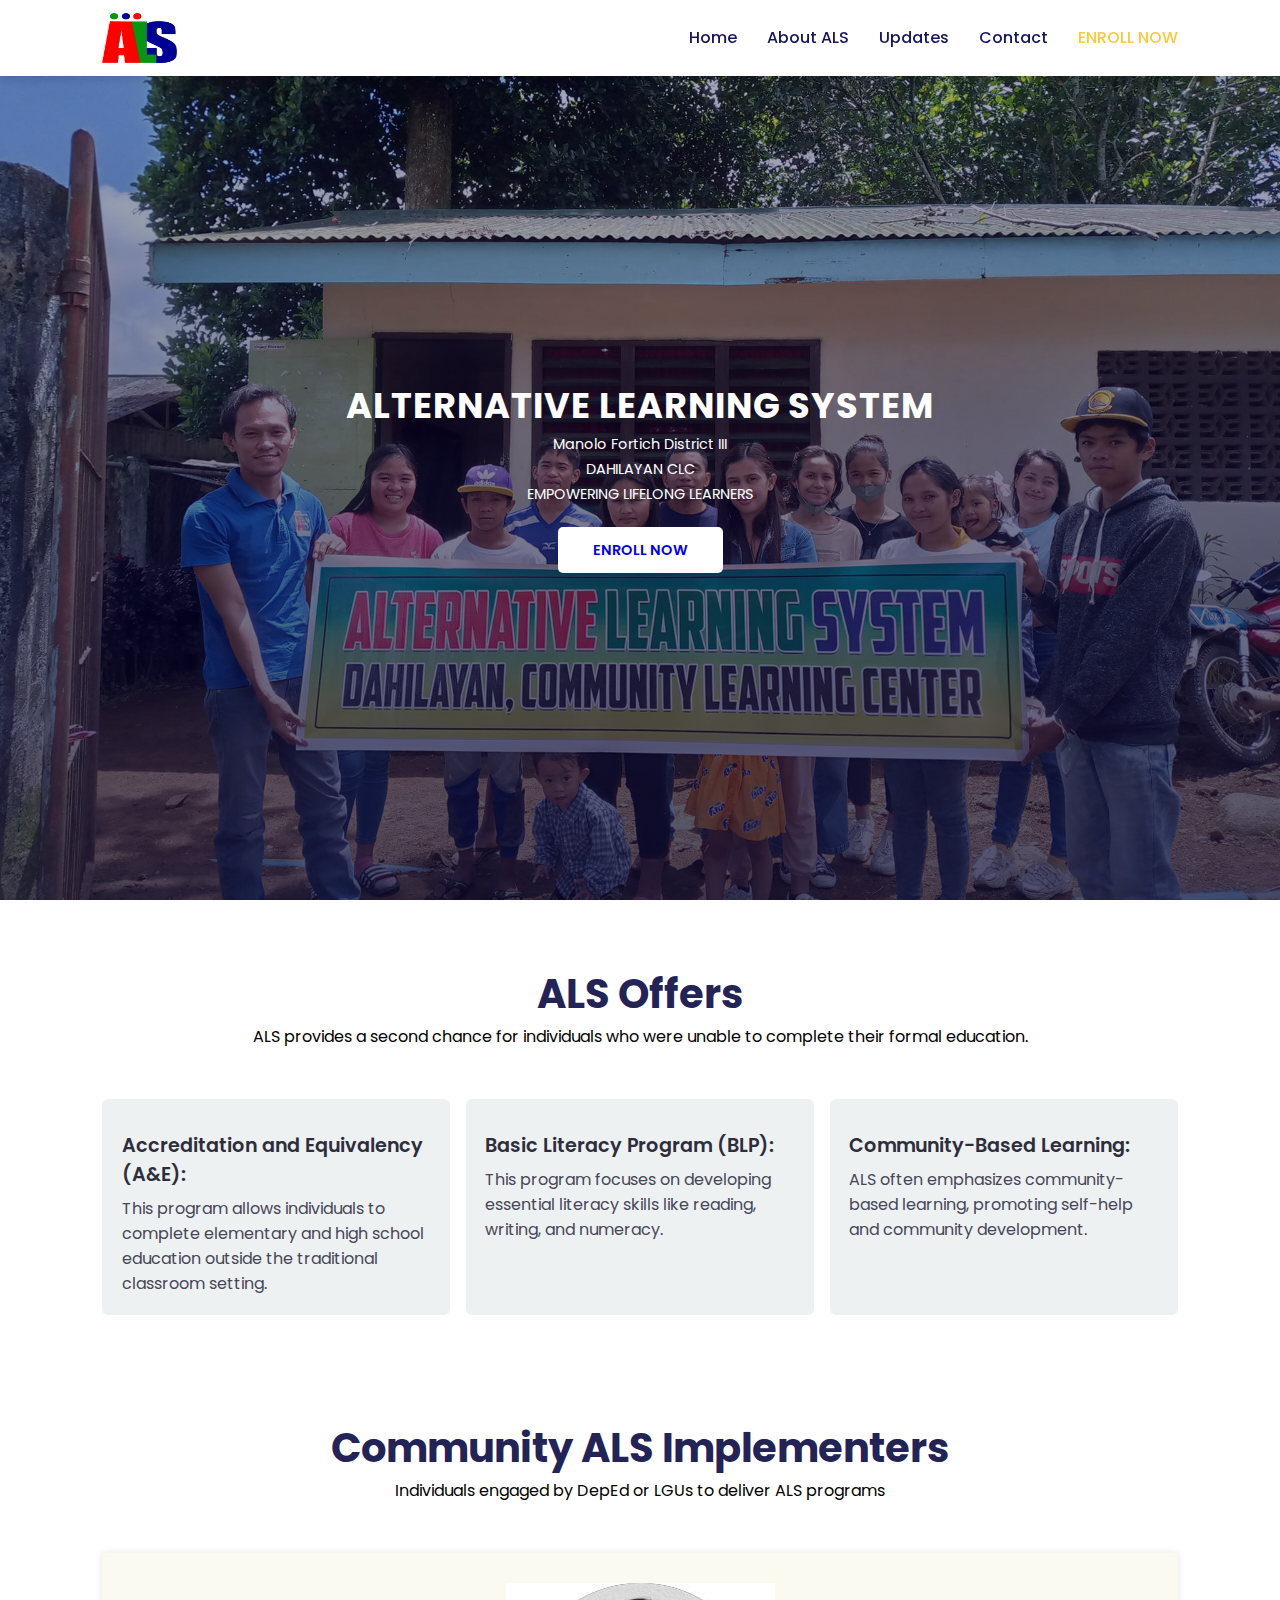
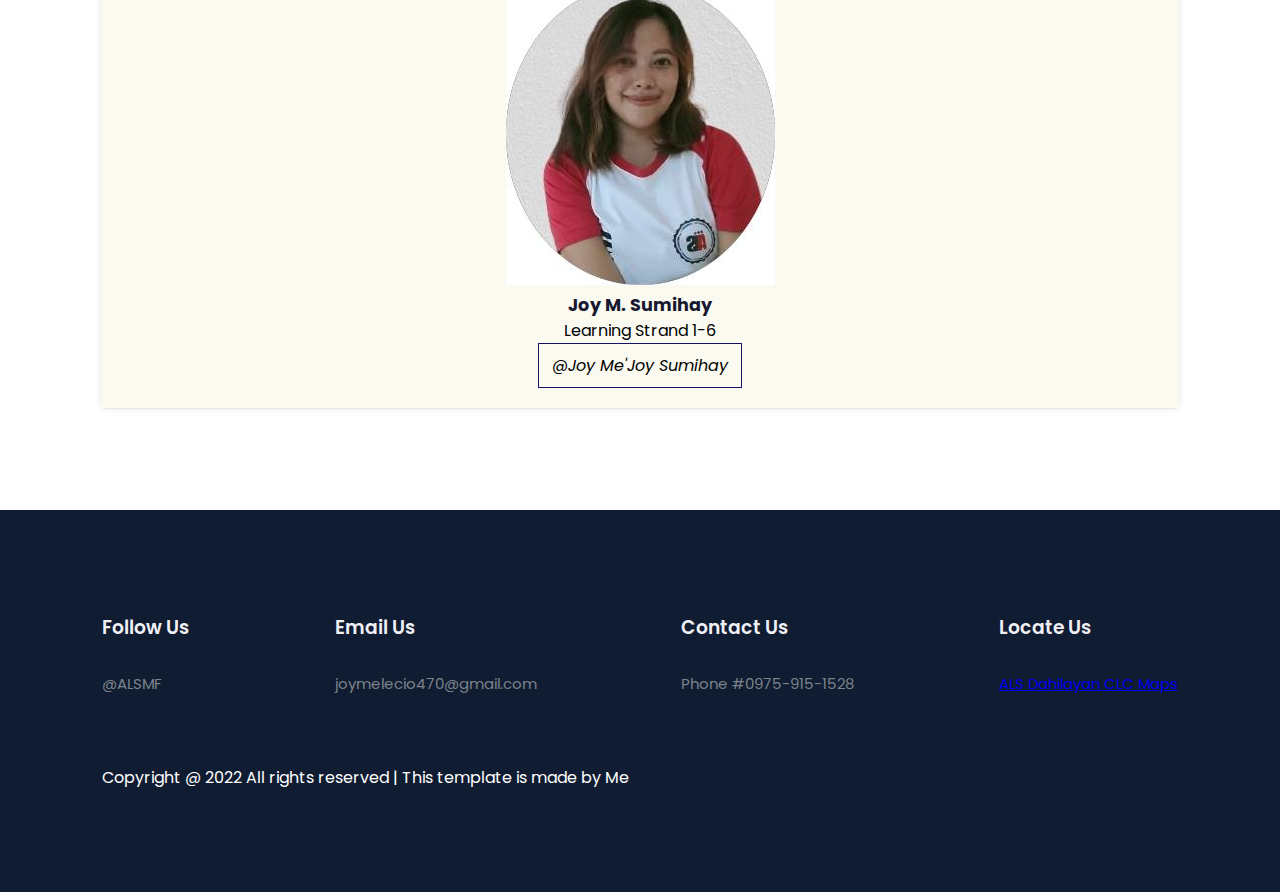
<file: index.html>
<!DOCTYPE html>
<html lang="en">
<head>
	<meta charset="UTF-8">
	<meta name="viewport" content="width=device-width, initial-scale=1.0">
	<title>Education Website Template</title>

	<!-- External CSS -->
	<link rel="stylesheet" href="style.css">

	<!-- JQuery CDN link -->
	<script src="https://code.jquery.com/jquery-3.6.0.min.js" integrity="sha256-/xUj+3OJU5yExlq6GSYGSHk7tPXikynS7ogEvDej/m4=" crossorigin="anonymous"></script>

</head>
<body>
	<!-- Navigation start -->
	<nav>
		<img src="img/ALS Logo.png" class="logo">

		<div class="navigation">
			<ul>
				<i id="menu-close" class="fas fa-times"></i>
				<li><a href="index.html">Home</a></li>
				<li><a href="aboutals.html">About ALS</a></li>
				<li><a href="update.html">Updates</a></li>
				<li><a href="contact.html">Contact</a></li>
				<li><a href="https://forms.gle/UQHcYCnkTN2xwKwx7" class="active">ENROLL NOW</a></li>
			</ul>

			<img src="img/menu.png" id="menu-btn">
		</div>
	</nav>
	<!-- Navigation ends -->


	<!-- Hero section starts from here -->
	<section id="home">
		<h2>
			ALTERNATIVE LEARNING SYSTEM
		</h2>
		<p>Manolo Fortich District III</p>
		<P>DAHILAYAN CLC</P>
		<p>EMPOWERING LIFELONG LEARNERS</p>
		<div class="btn">
			<a href="https://forms.gle/UQHcYCnkTN2xwKwx7" class="active">ENROLL NOW</a>
		</div>
	</section>
	<!-- Hero section ends from here -->


	<!-- Features section starts from here -->
	<section id="features">
		<h1>ALS Offers</h1>
		<p>ALS provides a second chance for individuals who were unable to complete their formal education.</p>

		<div class="fea-base">
			<div class="fea-box">
				<i class="fas fa-graduation-cap"></i>
				<h3>Accreditation and Equivalency (A&E):</h3>
				<p>This program allows individuals to complete elementary and high school education outside the traditional classroom setting. </p>
			</div>

			<div class="fea-box">
				<i class="fa-solid fa-book-bookmark"></i>
				<h3>Basic Literacy Program (BLP):</h3>
				<p>This program focuses on developing essential literacy skills like reading, writing, and numeracy.</p>
			</div>

			<div class="fea-box">
				<i class="fas fa-award"></i>
				<h3>Community-Based Learning:</h3>
				<p>ALS often emphasizes community-based learning, promoting self-help and community development. </p>
			</div>
		</div>
	</section>
	<!-- Features section ends from here -->

	<!-- Experts section starts from here -->
	<section id="experts">
		<h1>Community ALS Implementers</h1>
		<p>Individuals engaged by DepEd or LGUs to deliver ALS programs</p>
		
		<div class="expert-box">
			<div class="profile">
				<img src="img/pic4.jpg" alt="Teacher Joy">
				<h6>Joy M. Sumihay</h6>
				<p>Learning Strand 1-6</p>
				<div class="pro-links">
					<i class="https://www.facebook.com/joymejoy.melecio/">@Joy Me'Joy Sumihay</i>
				</div>
			</div>


		</div>
	</section>
	<!-- Experts section ends from here -->

	<!-- Footer section starts from here -->
	<footer>
		<div class="footer-col">
			<h3>Follow Us</h3>
			<li>@ALSMF</li>
		</div>

		<div class="footer-col">
			<h3>Email Us</h3>
			<li>joymelecio470@gmail.com</li>
		</div>

		<div class="footer-col">
			<h3>Contact Us</h3>
			<li>Phone #0975-915-1528</li>
		</div>

		<div class="footer-col">
			<h3>Locate Us</h3>
			<li><a href="https://www.google.com/maps/place/Dahilayan+Integrated+School/@8.2222299,124.8503608,70m/data=!3m1!1e3!4m6!3m5!1s0x32ff9f4ded89d05b:0x259d423f08400990!8m2!3d8.2227063!4d124.8506874!16s%2Fg%2F11bz0b6h6_?entry=ttu&g_ep=EgoyMDI1MDUyOC4wIKXMDSoASAFQAw%3D%3D">ALS Dahilayan CLC Maps</a></li>
		</div>

		<div class="copyright">
			<p>Copyright @ 2022 All rights reserved | This template is made by Me</p>
		</div>
	</footer>
	<!-- Footer section ends from here -->

	<script>
		// Show menu links on burger click
		$('#menu-btn').click(function(){
			$('nav .navigation ul').addClass('active')
		});

		// Hide navbar on click function
		$('#menu-close').click(function(){
			$('nav .navigation ul').removeClass('active')
		});
	</script>
</body>
</html>
</file>
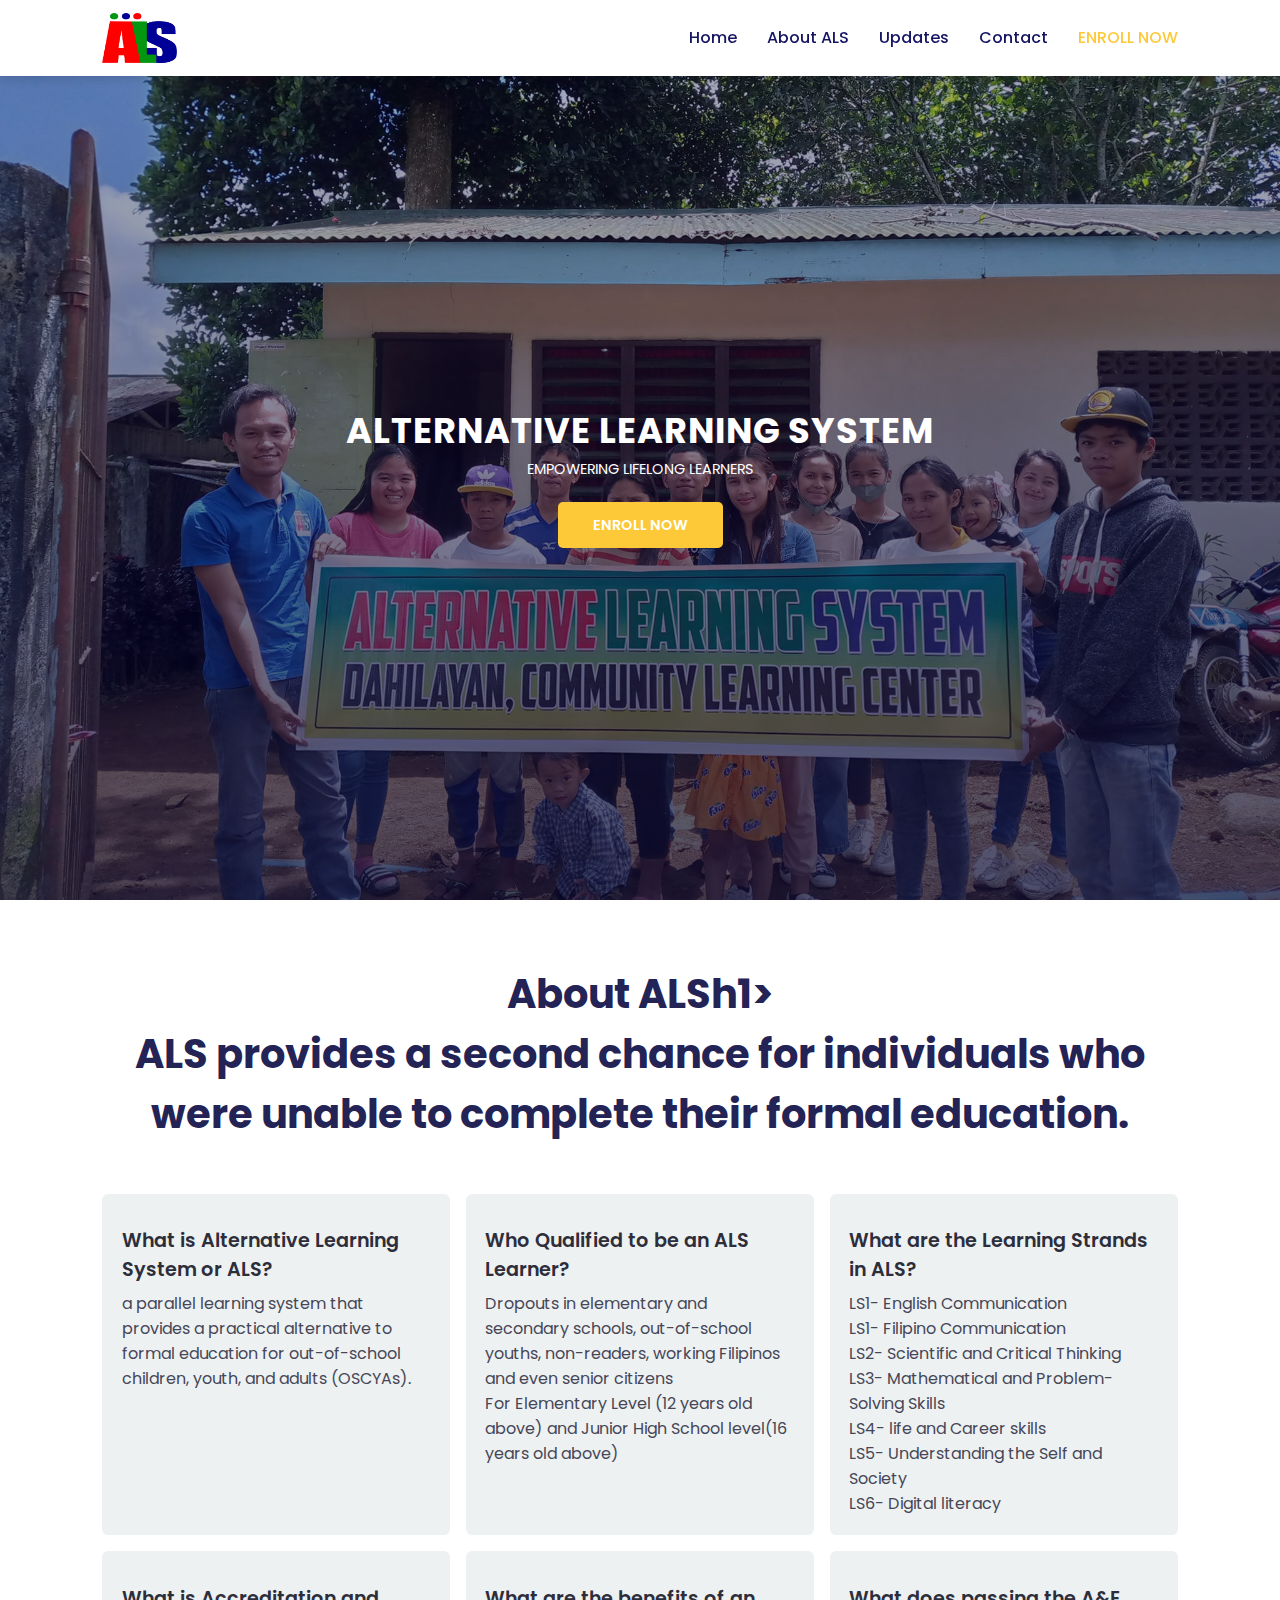
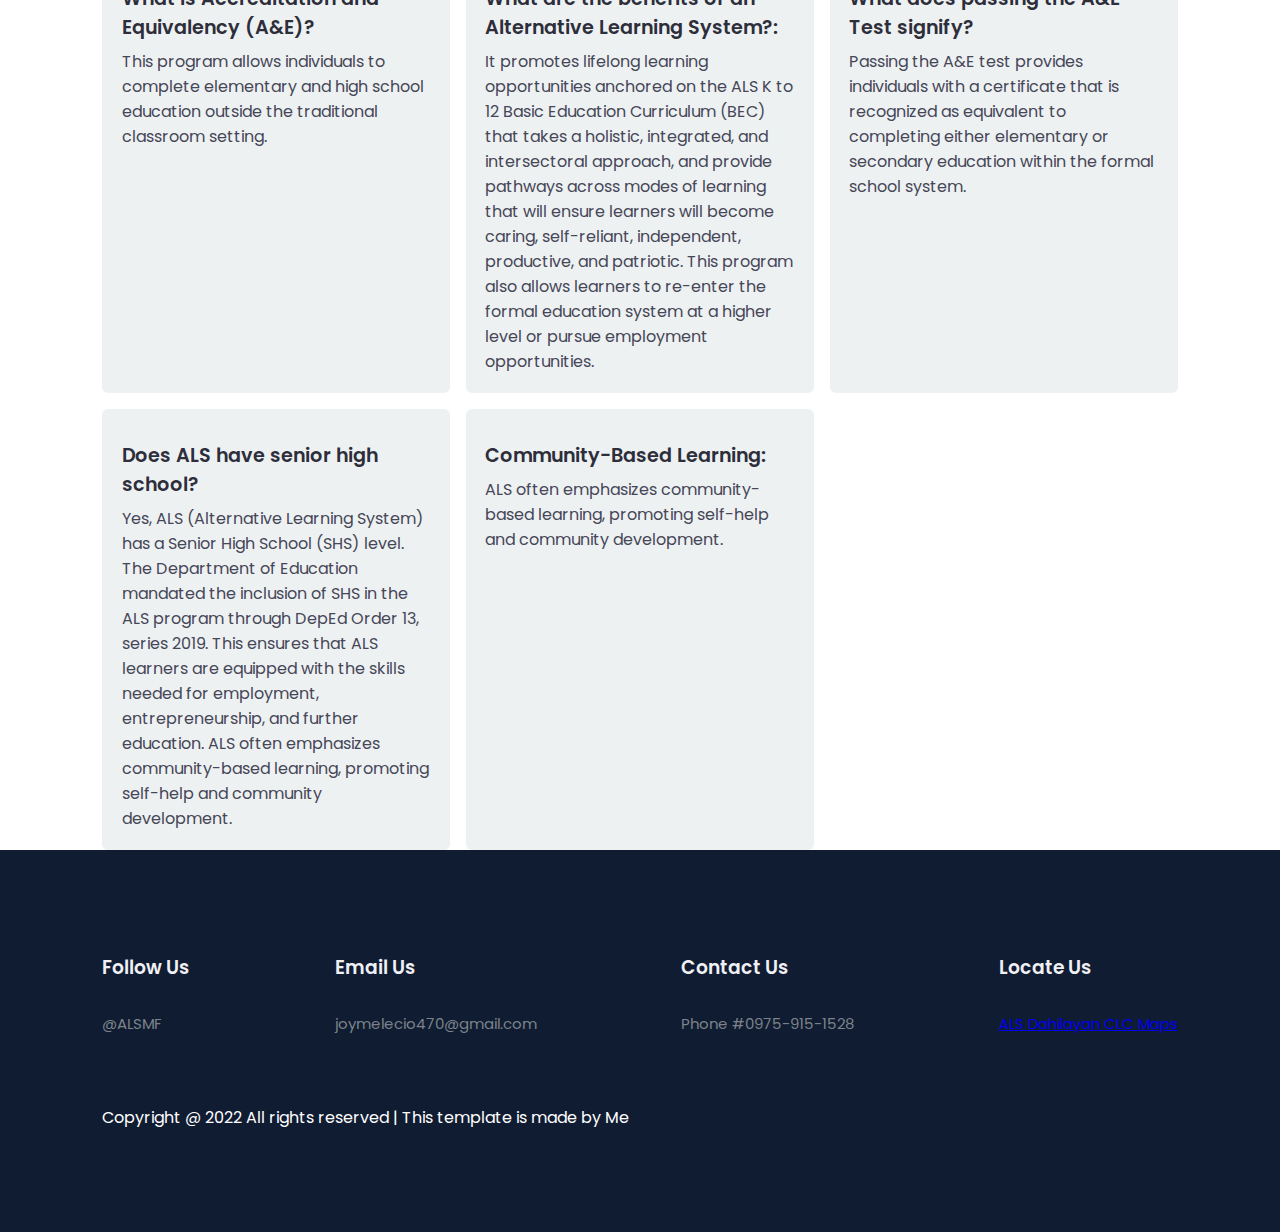
<file: aboutals.html>
<!DOCTYPE html>
<html lang="en">
<head>
	<meta charset="UTF-8">
	<meta name="viewport" content="width=device-width, initial-scale=1.0">
	<title>Education Website Template</title>

	<!-- External CSS -->
	<link rel="stylesheet" href="style.css">

	<!-- JQuery CDN link -->
	<script src="https://code.jquery.com/jquery-3.6.0.min.js" integrity="sha256-/xUj+3OJU5yExlq6GSYGSHk7tPXikynS7ogEvDej/m4=" crossorigin="anonymous"></script>

</head>
<body>
	<!-- Navigation start -->
	<nav>
		<img src="img/ALS Logo.png" class="logo">

		<div class="navigation">
			<ul>
				<i id="menu-close" class="fas fa-times"></i>
				<li><a href="index.html">Home</a></li>
				<li><a href="aboutals.html">About ALS</a></li>
				<li><a href="update.html">Updates</a></li>
				<li><a href="contact.html">Contact</a></li>
				<li><a href="https://forms.gle/UQHcYCnkTN2xwKwx7" class="active">ENROLL NOW</a></li>
			</ul>

			<img src="img/menu.png" id="menu-btn">
		</div>
	</nav>
	<!-- Navigation ends -->


	<!-- Hero section starts from here -->
	<section id="home">
		<h2>
			ALTERNATIVE LEARNING SYSTEM
		</h2>
		<p>EMPOWERING LIFELONG LEARNERS</p>
		<div class="btn">
			<a href="https://forms.gle/xo8cRjyifriNBMzb6" class="yellow">ENROLL NOW</a>
		</div>
	</section>
	<!-- Hero section ends from here -->


	<!-- Features section starts from here -->
	<section id="features">
		<h1>About ALSh1>
		<p>ALS provides a second chance for individuals who were unable to complete their formal education.</p>

		<div class="fea-base">
				<div class="fea-box">
				<i class="fas fa-graduation-cap"></i>
				<h3>What is Alternative Learning System or ALS?</h3>
				<p>a parallel learning system that provides a practical alternative to formal education for out-of-school children, youth, and adults (OSCYAs). </p>
			</div>

			<div class="fea-box">
				<i class="fas fa-graduation-cap"></i>
				<h3>Who Qualified to be an ALS Learner?</h3>
				<p>Dropouts in elementary and secondary schools, out-of-school youths, non-readers, working Filipinos and even senior citizens</p>
				<p>For Elementary Level (12 years old above) and Junior High School level(16 years old above) </p>
			</div>

			<div class="fea-box">
				<i class="fas fa-graduation-cap"></i>
				<h3>What are the Learning Strands in ALS?</h3>
				<p>LS1- English Communication</p>
				<p>LS1- Filipino Communication</p>
				<p>LS2- Scientific and Critical Thinking</p>
				<p>LS3- Mathematical and Problem-Solving Skills</p>
				<p>LS4- life and Career skills</p>
				<p>LS5- Understanding the Self and Society</p>
				<p>LS6- Digital literacy</p>
			</div>
			
			<div class="fea-box">
				<i class="fas fa-graduation-cap"></i>
				<h3>What is Accreditation and Equivalency (A&E)?</h3>
				<p>This program allows individuals to complete elementary and high school education outside the traditional classroom setting. </p>
			</div>

			<div class="fea-box">
				<i class="fa-solid fa-book-bookmark"></i>
				<h3>What are the benefits of an Alternative Learning System?:</h3>
				<p>It promotes lifelong learning opportunities anchored on the ALS K to 12 Basic Education Curriculum (BEC) that takes a holistic, integrated, and intersectoral approach, and provide pathways across modes of learning that will ensure learners will become caring, self-reliant, independent, productive, and patriotic. This program also allows learners to re-enter the formal education system at a higher level or pursue employment opportunities. </p>
			</div>

			<div class="fea-box">
				<i class="fas fa-award"></i>
				<h3>What does passing the A&E Test signify?</h3>
				<p>Passing the A&E test provides individuals with a certificate that is recognized as equivalent to completing either elementary or secondary education within the formal school system.</p>
			</div>

			<div class="fea-box">
				<i class="fas fa-award"></i>
				<h3>Does ALS have senior high school?</h3>
				<p>Yes, ALS (Alternative Learning System) has a Senior High School (SHS) level. The Department of Education mandated the inclusion of SHS in the ALS program through DepEd Order 13, series 2019. This ensures that ALS learners are equipped with the skills needed for employment, entrepreneurship, and further education. ALS often emphasizes community-based learning, promoting self-help and community development. </p>
			</div>

			<div class="fea-box">
				<i class="fas fa-award"></i>
				<h3>Community-Based Learning:</h3>
				<p>ALS often emphasizes community-based learning, promoting self-help and community development. </p>
			</div>
		</div>
	</section>
	<!-- Features section ends from here -->

	<!-- Footer section starts from here -->
	<footer>
		<div class="footer-col">
			<h3>Follow Us</h3>
			<li>@ALSMF</li>
		</div>

		<div class="footer-col">
			<h3>Email Us</h3>
			<li>joymelecio470@gmail.com</li>
		</div>

		<div class="footer-col">
			<h3>Contact Us</h3>
			<li>Phone #0975-915-1528</li>
		</div>

		<div class="footer-col">
			<h3>Locate Us</h3>
			<li><a href="https://www.google.com/maps/place/Dahilayan+Integrated+School/@8.2222299,124.8503608,70m/data=!3m1!1e3!4m6!3m5!1s0x32ff9f4ded89d05b:0x259d423f08400990!8m2!3d8.2227063!4d124.8506874!16s%2Fg%2F11bz0b6h6_?entry=ttu&g_ep=EgoyMDI1MDUyOC4wIKXMDSoASAFQAw%3D%3D">ALS Dahilayan CLC Maps</a></li>
		</div>

		<div class="copyright">
			<p>Copyright @ 2022 All rights reserved | This template is made by Me</p>
		</div>
	</footer>
	<!-- Footer section ends from here -->

	<script>
		// Show menu links on burger click
		$('#menu-btn').click(function(){
			$('nav .navigation ul').addClass('active')
		});

		// Hide navbar on click function
		$('#menu-close').click(function(){
			$('nav .navigation ul').removeClass('active')
		});
	</script>
</body>
</html>
</file>
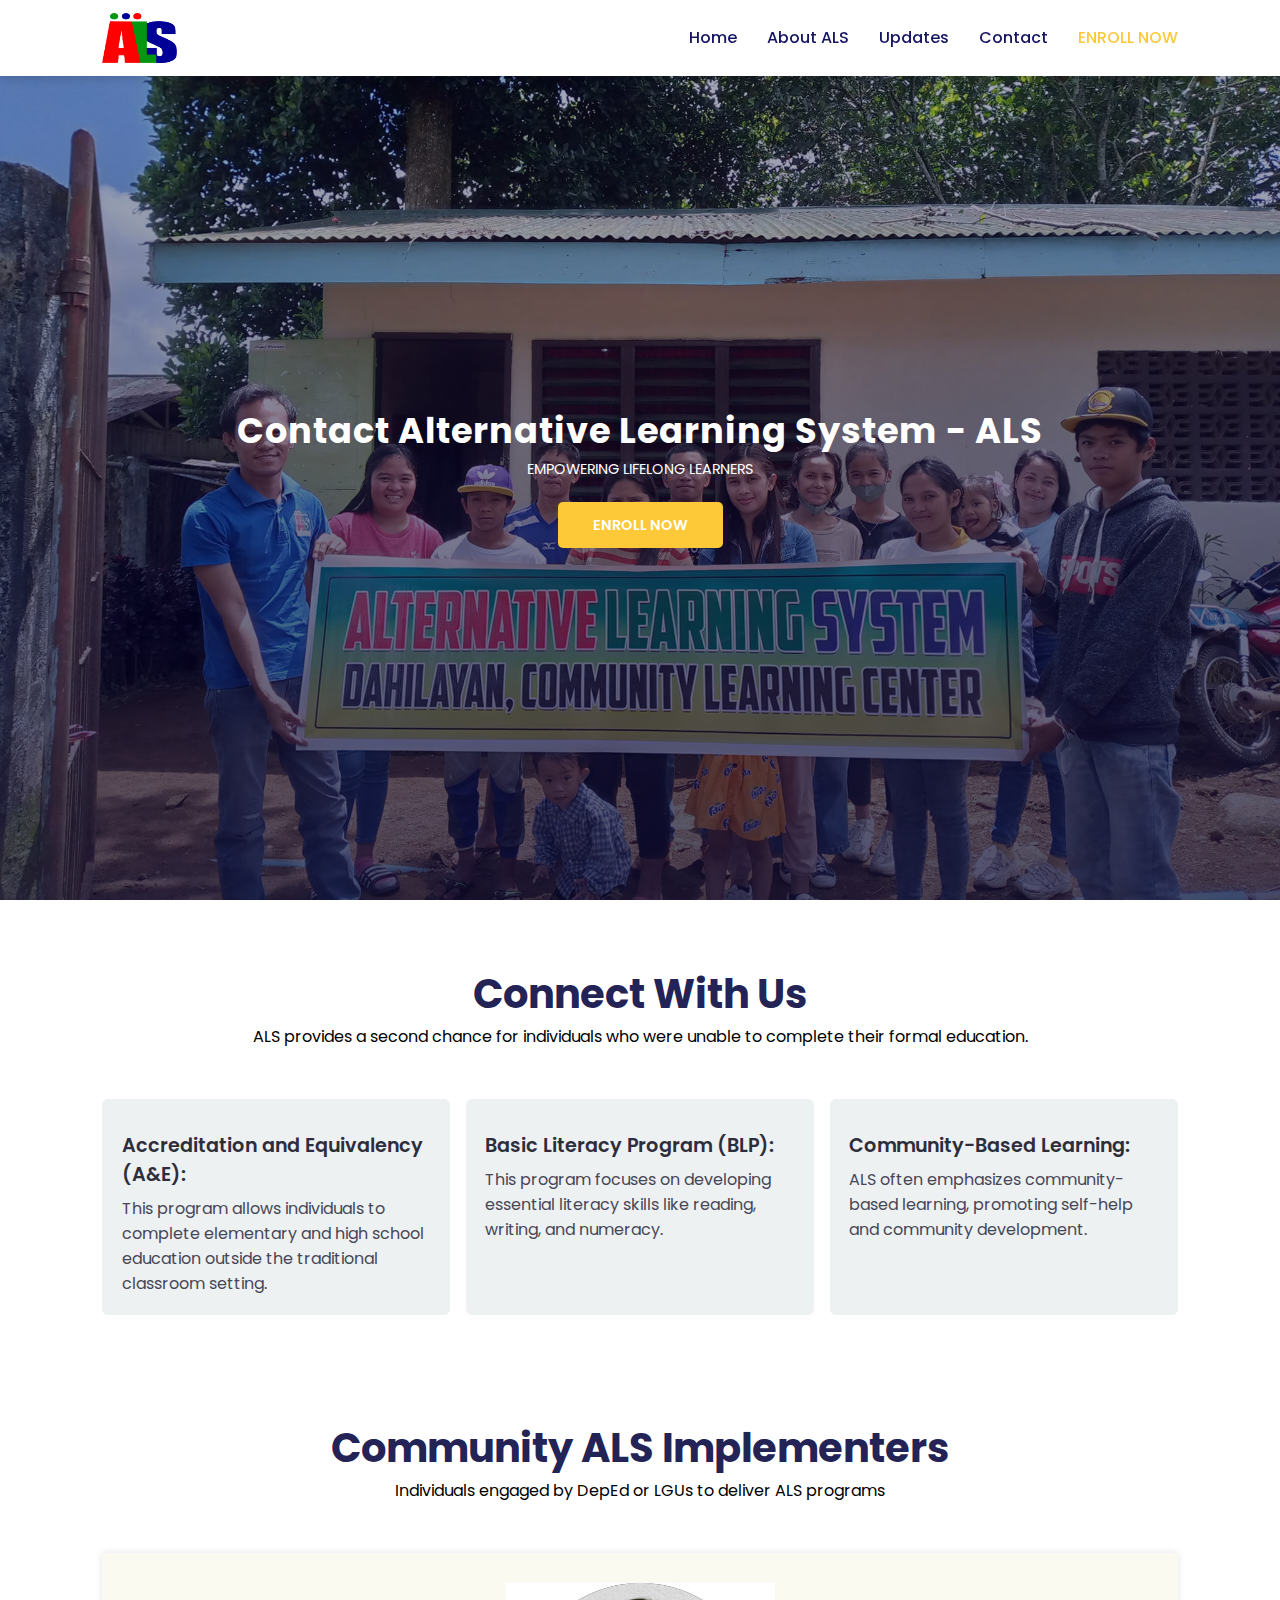
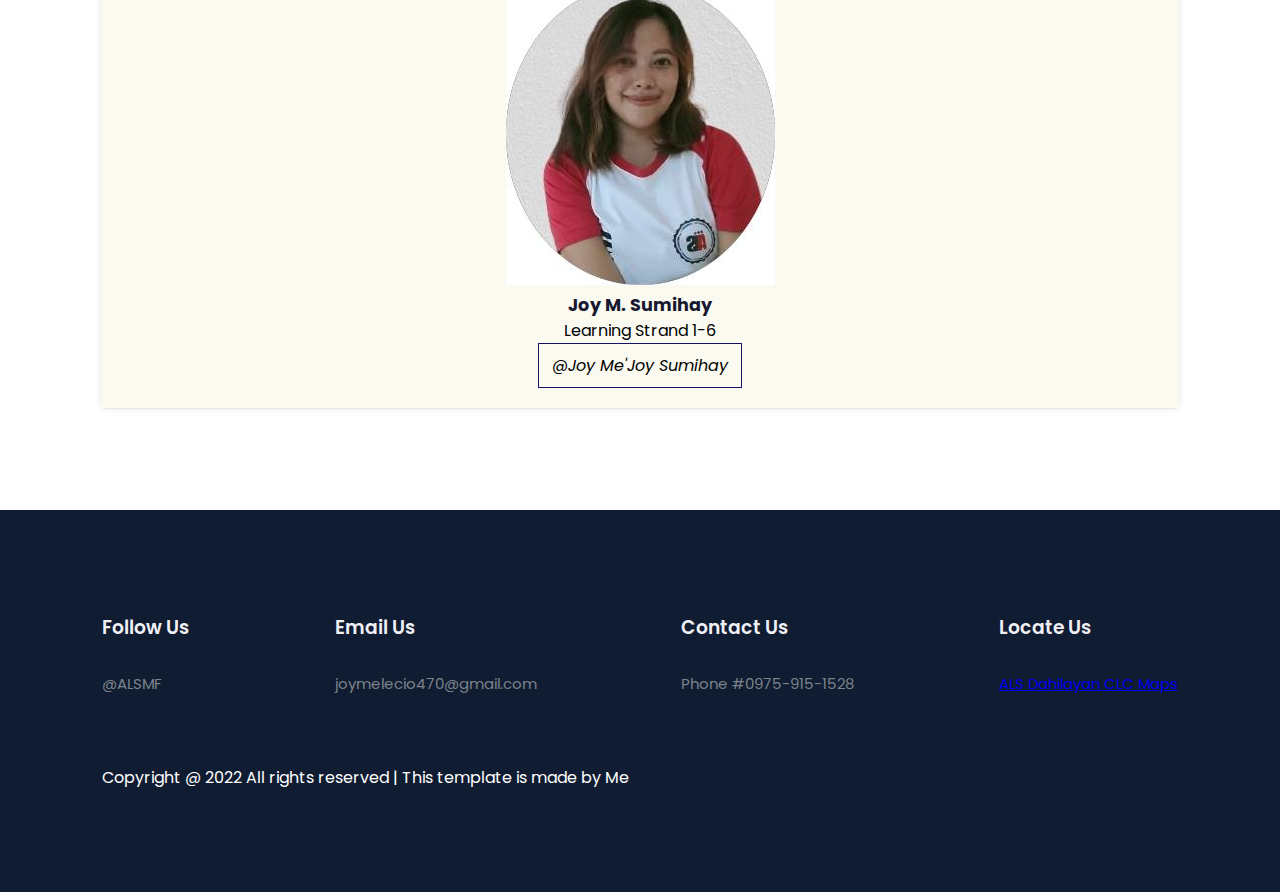
<file: contact.html>
<!DOCTYPE html>
<html lang="en">
<head>
	<meta charset="UTF-8">
	<meta name="viewport" content="width=device-width, initial-scale=1.0">
	<title>Education Website Template</title>

	<!-- External CSS -->
	<link rel="stylesheet" href="style.css">

	<!-- JQuery CDN link -->
	<script src="https://code.jquery.com/jquery-3.6.0.min.js" integrity="sha256-/xUj+3OJU5yExlq6GSYGSHk7tPXikynS7ogEvDej/m4=" crossorigin="anonymous"></script>

</head>
<body>
	<!-- Navigation start -->
	<nav>
		<img src="img/ALS Logo.png" class="logo">

		<div class="navigation">
			<ul>
				<i id="menu-close" class="fas fa-times"></i>
				<li><a href="index.html">Home</a></li>
				<li><a href="aboutals.html">About ALS</a></li>
				<li><a href="update.html">Updates</a></li>
				<li><a href="contact.html">Contact</a></li>
				<li><a href="https://forms.gle/UQHcYCnkTN2xwKwx7" class="active">ENROLL NOW</a></li>
			</ul>

			<img src="img/menu.png" id="menu-btn">
		</div>
	</nav>
	<!-- Navigation ends -->


	<!-- Hero section starts from here -->
	<section id="home">
		<h2>
			Contact Alternative Learning System - ALS
		</h2>
		<p>EMPOWERING LIFELONG LEARNERS</p>
		<div class="btn">
			<a href="https://forms.gle/xo8cRjyifriNBMzb6" class="yellow">ENROLL NOW</a>
		</div>
	</section>
	<!-- Hero section ends from here -->


	<!-- Features section starts from here -->
	<section id="features">
		<h1>Connect With Us</h1>
		<p>ALS provides a second chance for individuals who were unable to complete their formal education.</p>

		<div class="fea-base">
			<div class="fea-box">
				<i class="fas fa-graduation-cap"></i>
				<h3>Accreditation and Equivalency (A&E):</h3>
				<p>This program allows individuals to complete elementary and high school education outside the traditional classroom setting. </p>
			</div>

			<div class="fea-box">
				<i class="fa-solid fa-book-bookmark"></i>
				<h3>Basic Literacy Program (BLP):</h3>
				<p>This program focuses on developing essential literacy skills like reading, writing, and numeracy.</p>
			</div>

			<div class="fea-box">
				<i class="fas fa-award"></i>
				<h3>Community-Based Learning:</h3>
				<p>ALS often emphasizes community-based learning, promoting self-help and community development. </p>
			</div>
		</div>
	</section>
	<!-- Features section ends from here -->

	<!-- Experts section starts from here -->
	<section id="experts">
		<h1>Community ALS Implementers</h1>
		<p>Individuals engaged by DepEd or LGUs to deliver ALS programs</p>
		
		
		<div class="expert-box">
			<div class="profile">
				<img src="img/pic4.jpg" alt="Teacher Joy">
				<h6>Joy M. Sumihay</h6>
				<p>Learning Strand 1-6</p>
				<div class="pro-links">
					<i class="https://www.facebook.com/joymejoy.melecio/">@Joy Me'Joy Sumihay</i>
				</div>
			</div>

		</div>
	</section>
	<!-- Experts section ends from here -->

	<!-- Footer section starts from here -->
	<footer>
		<div class="footer-col">
			<h3>Follow Us</h3>
			<li>@ALSMF</li>
		</div>

		<div class="footer-col">
			<h3>Email Us</h3>
			<li>joymelecio470@gmail.com</li>
		</div>

		<div class="footer-col">
			<h3>Contact Us</h3>
			<li>Phone #0975-915-1528</li>
		</div>

		<div class="footer-col">
			<h3>Locate Us</h3>
			<li><a href="https://www.google.com/maps/place/Dahilayan+Integrated+School/@8.2222299,124.8503608,70m/data=!3m1!1e3!4m6!3m5!1s0x32ff9f4ded89d05b:0x259d423f08400990!8m2!3d8.2227063!4d124.8506874!16s%2Fg%2F11bz0b6h6_?entry=ttu&g_ep=EgoyMDI1MDUyOC4wIKXMDSoASAFQAw%3D%3D">ALS Dahilayan CLC Maps</a></li>
		</div>

		<div class="copyright">
			<p>Copyright @ 2022 All rights reserved | This template is made by Me</p>
		</div>
	</footer>
	<!-- Footer section ends from here -->

	<script>
		// Show menu links on burger click
		$('#menu-btn').click(function(){
			$('nav .navigation ul').addClass('active')
		});

		// Hide navbar on click function
		$('#menu-close').click(function(){
			$('nav .navigation ul').removeClass('active')
		});
	</script>
</body>
</html>
</file>
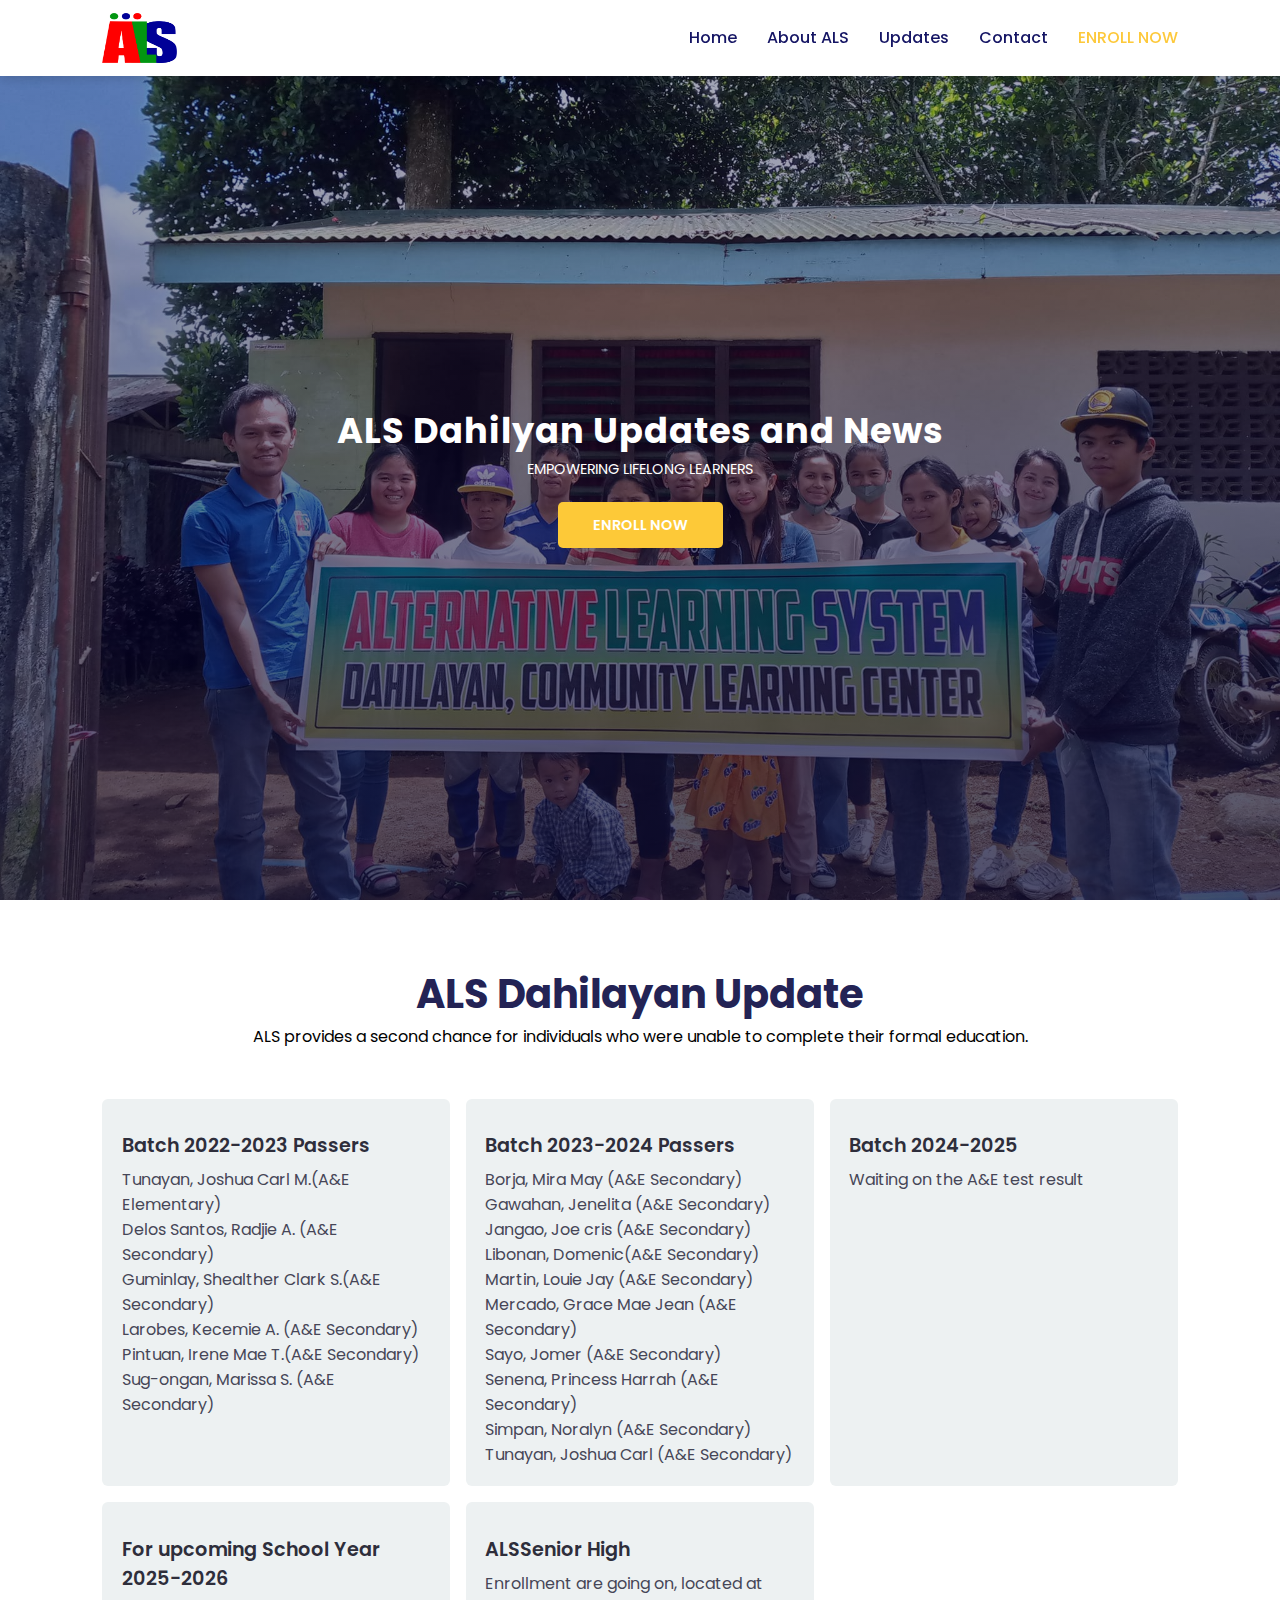
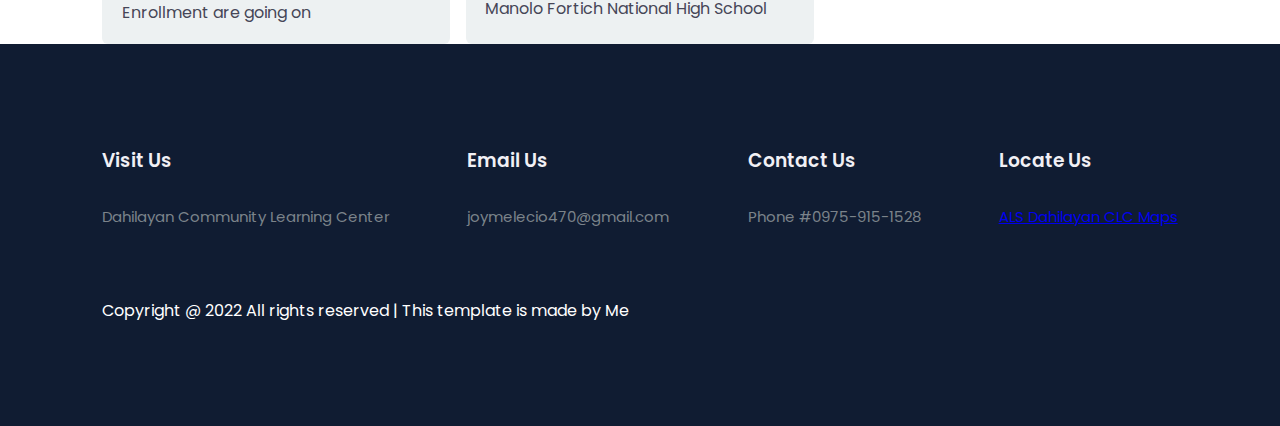
<file: update.html>
<!DOCTYPE html>
<html lang="en">
<head>
	<meta charset="UTF-8">
	<meta name="viewport" content="width=device-width, initial-scale=1.0">
	<title>Education Website Template</title>

	<!-- External CSS -->
	<link rel="stylesheet" href="style.css">

	<!-- JQuery CDN link -->
	<script src="https://code.jquery.com/jquery-3.6.0.min.js" integrity="sha256-/xUj+3OJU5yExlq6GSYGSHk7tPXikynS7ogEvDej/m4=" crossorigin="anonymous"></script>

</head>
<body>
	<!-- Navigation start -->
	<nav>
		<img src="img/ALS Logo.png" class="logo">

		<div class="navigation">
			<ul>
				<i id="menu-close" class="fas fa-times"></i>
				<li><a href="index.html">Home</a></li>
				<li><a href="aboutals.html">About ALS</a></li>
				<li><a href="update.html">Updates</a></li>
				<li><a href="contact.html">Contact</a></li>
				<li><a href="https://forms.gle/UQHcYCnkTN2xwKwx7" class="active">ENROLL NOW</a></li>
			</ul>

			<img src="img/menu.png" id="menu-btn">
		</div>
	</nav>
	<!-- Navigation ends -->


	<!-- Hero section starts from here -->
	<section id="home">
		<h2>
			ALS Dahilyan Updates and News
		</h2>
		<p>EMPOWERING LIFELONG LEARNERS</p>
		<div class="btn">
			<a href="https://forms.gle/CrAjas3f8T5XZjfr5" class="yellow">ENROLL NOW</a>
		</div>
	</section>
	<!-- Hero section ends from here -->


	<!-- Features section starts from here -->
	<section id="features">
		<h1>ALS Dahilayan Update</h1>
		<p>ALS provides a second chance for individuals who were unable to complete their formal education.</p>

		<div class="fea-base">
			<div class="fea-box">
				<i class="fas fa-graduation-cap"></i>
				<h3>Batch 2022-2023 Passers</h3>
				<p>Tunayan, Joshua Carl M.(A&E Elementary)</p>
				<p>Delos Santos, Radjie A. (A&E Secondary)</p>
				<p>Guminlay, Shealther Clark S.(A&E Secondary)</p>
				<p>Larobes, Kecemie A. (A&E Secondary)</p>
				<p>Pintuan, Irene Mae T.(A&E Secondary)</p>
				<p>Sug-ongan, Marissa S. (A&E Secondary)</p>
			</div>

			<div class="fea-box">
				<i class="fas fa-graduation-cap"></i>
				<h3>Batch 2023-2024 Passers</h3>
				<p>Borja, Mira May (A&E Secondary)</p>
				<p>Gawahan, Jenelita (A&E Secondary)</p>
				<p>Jangao, Joe cris (A&E Secondary)</p>
				<p>Libonan, Domenic(A&E Secondary)</p>
				<p>Martin, Louie Jay (A&E Secondary)</p>
				<p>Mercado, Grace Mae Jean (A&E Secondary)</p>
				<p>Sayo, Jomer (A&E Secondary)</p>
				<p>Senena, Princess Harrah (A&E Secondary)</p>
				<p>Simpan, Noralyn (A&E Secondary)</p>
				<p>Tunayan, Joshua Carl (A&E Secondary)</p>
			</div>

			<div class="fea-box">
				<i class="fas fa-graduation-cap"></i>
				<h3>Batch 2024-2025</h3>
				<p>Waiting on the A&E test result</p>
			</div>

			<div class="fea-box">
				<i class="fas fa-graduation-cap"></i>
				<h3>For upcoming School Year 2025-2026</h3>
				<p>Enrollment are going on</p>
			</div>

			<div class="fea-box">
				<i class="fas fa-graduation-cap"></i>
				<h3>ALSSenior High </h3>
				<p>Enrollment are going on, located at Manolo Fortich National High School</p>
			</div>

		</div>
	</section>
	<!-- Features section ends from here -->

	<!-- Footer section starts from here -->
	<footer>
		<div class="footer-col">
			<h3>Visit Us</h3>
			<li>Dahilayan Community Learning Center</li>
		</div>

		<div class="footer-col">
			<h3>Email Us</h3>
			<li>joymelecio470@gmail.com</li>
		</div>

		<div class="footer-col">
			<h3>Contact Us</h3>
			<li>Phone #0975-915-1528</li>
		</div>

		<div class="footer-col">
			<h3>Locate Us</h3>
			<li><a href="https://www.google.com/maps/place/Dahilayan+Integrated+School/@8.2222299,124.8503608,70m/data=!3m1!1e3!4m6!3m5!1s0x32ff9f4ded89d05b:0x259d423f08400990!8m2!3d8.2227063!4d124.8506874!16s%2Fg%2F11bz0b6h6_?entry=ttu&g_ep=EgoyMDI1MDUyOC4wIKXMDSoASAFQAw%3D%3D">ALS Dahilayan CLC Maps</a></li>
		</div>

		<div class="copyright">
			<p>Copyright @ 2022 All rights reserved | This template is made by Me</p>
		</div>
	</footer>
	<!-- Footer section ends from here -->

	<script>
		// Show menu links on burger click
		$('#menu-btn').click(function(){
			$('nav .navigation ul').addClass('active')
		});

		// Hide navbar on click function
		$('#menu-close').click(function(){
			$('nav .navigation ul').removeClass('active')
		});
	</script>
</body>
</html>
</file>
<file: style.css>
@import url('https://fonts.googleapis.com/css2?family=Inter:wght@100;200;300;400;500&family=Poppins:ital,wght@0,100;0,200;0,300;0,400;0,500;0,600;0,700;0,800;0,900;1,700;1,800;1,900&display=swap');

*
{
	margin: 0;
	padding: 0;
	box-sizing: border-box;
}

body
{
	font-family: 'Poppins', sans-serif;
}

h1
{
	font-size: 2.5rem;
	font-weight: 700;
	color: rgb(35, 35, 85);
}

span
{
	font-size: .9rem;
}

h6
{
	font-size: 1.1rem;
	color: rgb(24, 24, 49);
}


/*------------- Navigation style start ------------*/
nav
{
	position: fixed;
	width: 100%;
	background-color: #fff;
	display: flex;
	justify-content: space-between;
	align-items: center;
	padding: 1vw 8vw;
	box-shadow: 2px 2px 10px rgba(0, 0, 0, 0.15);
	z-index: 1;
}

nav .logo
{
	width: 75px;
	height: 50px;
	cursor: pointer;
}

nav .navigation
{
	display: flex;
}

#menu-btn
{
	width: 30px;
	height: 30px;
	display: none;
}

#menu-close
{
	display: none;
}

nav .navigation ul
{
	display: flex;
	justify-content: flex-end;
	align-items: center;
}

nav .navigation ul li
{
	list-style: none;
	margin-left: 30px;
}

nav .navigation ul li a
{
	text-decoration: none;
	color: rgb(21, 21, 100);
	font-size: 16px;
	font-weight: 500;
	transition: 0.3s ease;
}

nav .navigation ul li a.active,
nav .navigation ul li a:hover
{
	color: #FDC93B;

}
/*------------- Navigation style end ------------*/



/*------------- Hero section styling start --------------*/
#home
{
	background-image: linear-gradient(rgba(9, 5, 54, 0.3), rgba(5,4,46,0.7)), url("img/picture3.jpg");
	width: 100%;
	height: 100vh;
	background-size: cover;
	background-position: center center;
	display: flex;
	flex-direction: column;
	justify-content: center;
	align-items: center;
	text-align: center;
	padding-top: 40px;
}

#home h2
{
	color: #fff;
	font-size: 2.2rem;
	letter-spacing: 1px;
}

#home p
{
	width: 50%;
	color: #fff;
	font-size: 0.9rem;
	line-height: 25px;
}

#home .btn
{
	margin-top: 30px;
}

#home a
{
	text-decoration: none;
	font-size: 0.9rem;
	padding: 13px 35px;
	background-color: #fff;
	font-weight: 600;
	border-radius: 5px;
}

#home a.blue
{
	color: #fff;
	background: rgb(21, 21, 100);
	transition: 0.3s ease;
}

#home a.blue:hover
{
	color: rgb(21, 21, 100);
	background: #fff;
}

#home a.yellow
{
	color: #fff;
	background: #fdc938;
	transition: 0.3s ease;
}

#home a.yellow:hover
{
	color: rgb(21, 21, 100);
	background: #fff;
}
/*------------- Hero section styling end --------------*/


/*------------- Features section styling start -------------*/
#features
{
	padding: 5vw 8vw 0 8vw;
	text-align: center;
}

#features .fea-base
{
	display: grid;
	grid-template-columns: repeat(auto-fit, minmax(320px, 1fr));
	grid-gap: 1rem;
	margin-top: 50px;
}

#features .fea-box
{
	background: #edf1f2;
	text-align: start;
	padding: 1.2rem;
	border-radius: 6px;
}

#features .fea-box i
{
	font-size: 2.3rem;
	color: rgb(44, 44, 80);
}

#features .fea-box h3
{
	font-size: 1.2rem;
	font-weight: 600;
	color: rgb(46, 46, 59);
	padding: 13px 0 7px 0;
}

#features .fea-box p
{
	font-size: 1rem;
	font-weight: 400;
	color: rgb(70, 70, 87);
}
/*------------- Features section styling end -------------*/


/*------------- Courses section styling start ------------*/
#course
{
	padding: 8vw 8vw 8vw 8vw;
	text-align: center;
}

#course .course-box
{
	display: grid;
	grid-template-columns: repeat(auto-fit, minmax(320px, 1fr));
	grid-gap: 1rem;
	margin-top: 50px;
}

#course .courses
{
	text-align: start;
	background: #edf1f2;
	height: 100%;
	position: relative;
}

#course .courses img
{
	width: 100%;
	height: 60%;
	background-size: cover;
	background-position: center;
}

#course .courses .details
{
	padding: 15px 15px 0 15px;
}

#course .courses .details i
{
	color: #fdc93b;
	font-size: .9rem;
}

#course .courses .cost
{
	background-color: rgb(74, 74, 136);
	color: #fff;
	line-height: 70px;
	width: 70px;
	height: 70px;
	text-align: center;
	border-radius: 50%;
	position: absolute;
	right: 15px;
	bottom: 100px;
}
/*------------- Courses section styling end ------------*/


/*------------- Registration section styling start ----------*/
#registration
{
	padding: 6vw 8vw 6vw 8vw;
	background-image: linear-gradient(rgba(99,112,168,0.5), rgba(81,91,233,0.5)),url("img/signup.jpg");
	width: 100%;
	height: 100%;
	background-size: cover;
	background-position: center;
	display: flex;
	justify-content: space-between;
	align-items: center;
}

#registration .reminder, #registration .reminder h1
{
	color: #fff;
}

#registration .reminder .time
{
	display: flex;
	margin-top: 40px;
}

#registration .reminder .time .date
{
	text-align: center;
	padding: 13px 33px;
	background: rgba(255, 255, 255, 0.25);
	backdrop-filter: blur(4px);
	box-shadow: 0 8px 32px 0 rgba(31, 38, 135, 0.37);
	border-radius: 10px;
	margin: 0 5px 10px 5px;
	border: 1px solid rgba(255, 255, 255, 0.18);
	font-size: 1.1rem;
	font-weight: 600;
}

#registration .form
{
	background: #fff;
	border-radius: 8px;
	display: flex;
	flex-direction: column;
	padding: 40px;
	box-shadow: 0 8px 32px 0 rgba(31, 38, 135, 0.37);
}

#registration .form input
{
	margin: 15px 0;
	padding: 15px 10px;
	border: 1px solid rgb(84, 40, 241);
	outline: none;
}

#registration .form input::placeholder
{
	color: #413c3c;
	font-weight: 500;
	font-size: 0.9rem;
}

#registration .form .btn
{
	margin-top: 20px;
}

#registration .form a.yellow
{
	text-decoration: none;
	font-size: 0.9rem;
	padding: 13px 35px;
	background-color: #fff;
	font-weight: 600;
	border-radius: 5px;
	color: #fff;
	background: #fdc938;
	transition: 0.3s ease;
}

#registration .form a.yellow:hover
{
	color: rgb(21, 21, 100);
	background: #fff;
}
/*------------- Registration section styling end ----------*/



/*------------- Experts section styling starts ----------*/
#experts
{
	padding: 8vw 8vw 8vw 8vw;
	text-align: center;
}

#experts .expert-box
{
	display: grid;
	grid-template-columns: repeat(auto-fit, minmax(250px, 1fr));
	grid-gap: 1rem;
	margin-top: 50px;
}

#experts .expert-box .profile
{
	background: #fafaf1;
	padding: 30px 10px;
	box-shadow: rgba(17, 17, 26, 0.05) 0px 1px 0px, rgba(17, 17, 26, 0.1) 0px 0px 8px;
}

#experts .expert-box .profile:hover
{
	box-shadow: rgba(0, 0, 0, 0.1) 0px 10px 50px;
}

.pro-links
{
	margin-top: 10px;
}

.pro-links i
{
	padding: 10px 13px;
	border: 1px solid rgb(21, 21, 100);
	cursor: pointer;
	transition: 0.3s ease;
}

.pro-links i:hover
{
	background: rgb(21, 21, 100);
	color: #fff;
}
/*------------- Experts section styling ends ----------*/



/*------------- Footer section styling starts ------------*/
footer
{
	padding: 8vw;
	background-color: #101c32;
	display: flex;
	justify-content: space-between;
	align-items: flex-start;
	flex-wrap: wrap;
}

footer .footer-col
{
	padding-bottom: 40px;
}

footer h3
{
	color: rgb(241, 240, 245);
	font-weight: 600;
	padding-bottom: 20px;
}

footer li
{
	list-style: none;
	color: #7b838a;
	padding: 10px 0;
	font-size: 15px;
	cursor: pointer;
	transition: 0.3s ease;
}

footer li:hover
{
	color: rgb(241, 240, 245);
}

footer p
{
	color: #7b838a;
}

footer .subscribe
{
	margin-top: 20px;
}

footer input
{
	width: 220px;
	padding: 15px 12px;
	background: #334F6C;
	border: none;
	outline: none;
	color: #fff;
}

footer .subscribe a
{
	text-decoration: none;
	font-size: 0.9rem;
	padding: 12px 15px;
	background-color: #fff;
	font-weight: 600;
}

footer .subscribe a.yellow
{
	color: #fff;
	background: #fdc93b;
	transition: 0.3s ease;
}

footer .subscribe a.yellow:hover
{
	color: rgb(21, 21, 100);
	background: #fff;
}

footer .copyright
{
	margin-top: 20px;
	width: 100%;
	display: flex;
	justify-content: space-between;
	align-items: center;
	flex-wrap: wrap;
}

footer .copyright p, footer .copyright p > a
{
	color: #fff;
	text-decoration: none;
}

footer .copyright .pro-links
{
	margin-top: 0px;
}

footer .copyright .pro-links i
{
	background-color: #5f7185;
	color: #fff;
}

footer .copyright .pro-links i:hover
{
	background: #fdc93b;
	color: #2c2c2c;
}
/*------------- Footer section styling ends ------------*/



/*---------------------------------------------------------*/
/*-------------------- Ipad screen styling ----------------*/
/*---------------------------------------------------------*/
@media screen and (max-width: 789px)
{
	nav
	{
		padding: 15px 20px;
	}

	nav img
	{
		width: 130px;
	}

	#menu-btn
	{
		display: initial;
	}

	#menu-close
	{
		display: initial;
		font-size: 1.6rem;
		color: #fff;
		padding: 30px 0 20px 20px;
	}

	nav .navigation ul
	{
		position: absolute;
		top: 0;
		right: -220px;
		display: flex;
		flex-direction: column;
		justify-content: flex-start;
		align-items: flex-start;
		width: 220px;
		height: 100vh;
		background: rgba(17, 20, 104, 0.45);
		backdrop-filter: blur(4.5px);
		border: 1px solid rgba(255, 255, 255, 0.18);
		transition: 0.3s ease-in;
	}

	nav .navigation ul.active
	{
		right: 0;
	}

	nav .navigation ul li
	{
		padding: 20px 0 20px 40px;
		margin-left: 0;
	}

	nav .navigation ul li a
	{
		color: #fff;
	}

	#home
	{
		padding: 0px;
	}

	#home p
	{
		width: 90%;
	}

	#features
	{
		padding: 8vw 4vw 0 4vw;
	}

	#course
	{
		padding: 8vw 4vw 8vw 4vw;
	}

	#registration
	{
		padding: 6vw 4vw 6vw 4vw;
		gap: 2.2rem;
	}

	#registration .reminder .time
	{
		display: flex;
		justify-content: space-between;
		flex-wrap: wrap;
		margin-top: 40px;
	}

	#experts
	{
		padding: 8vw 4vw 6vw 4vw;
	}

	footer .copyright .pro-links
	{
		margin-top: 20px;
	}
}


@media screen and (max-width: 475px)
{
	#registration
	{
		flex-direction: column;
	}

	.reminder p, .reminder h1
	{
		text-align: center;
	}

	.reminder h1
	{
		font-size: 1.8rem;
	}

	#registration .reminder .time
	{
		justify-content: space-evenly;
		margin-top: 20px;
	}
}
</file>
